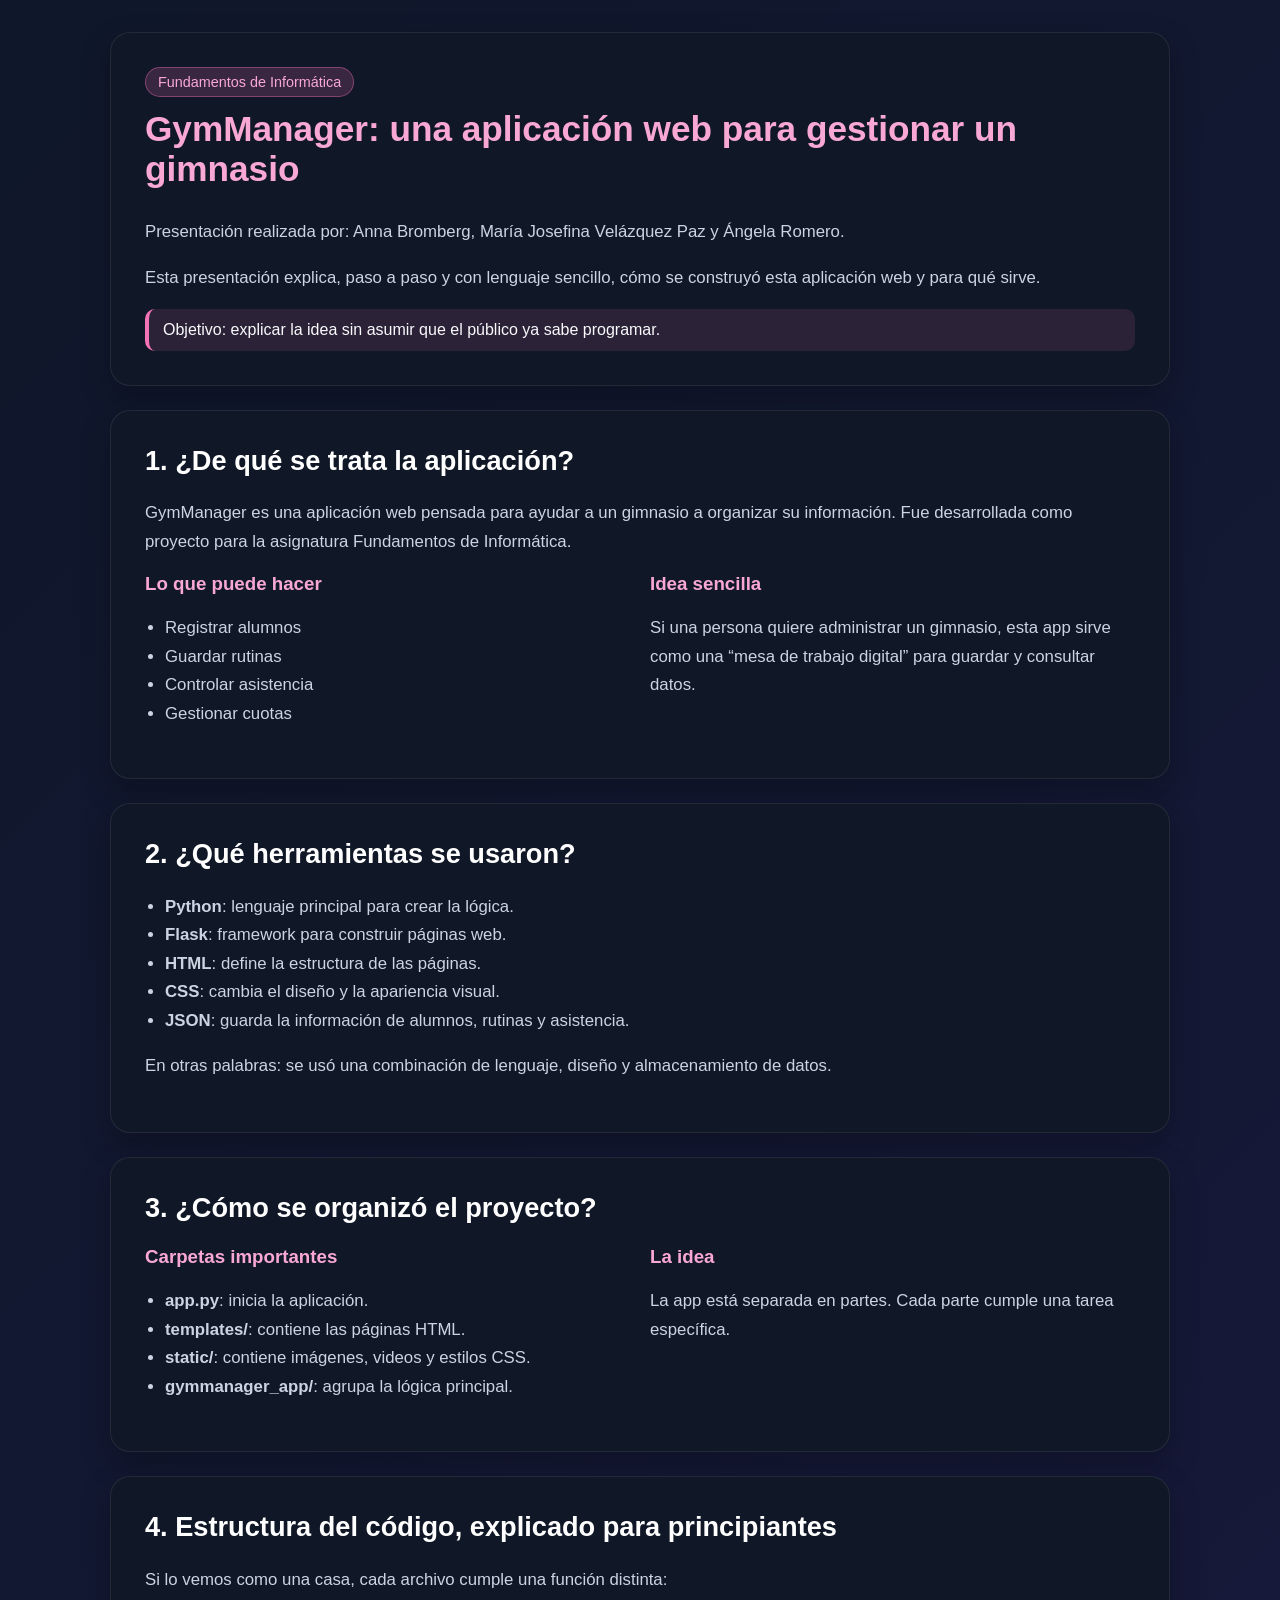
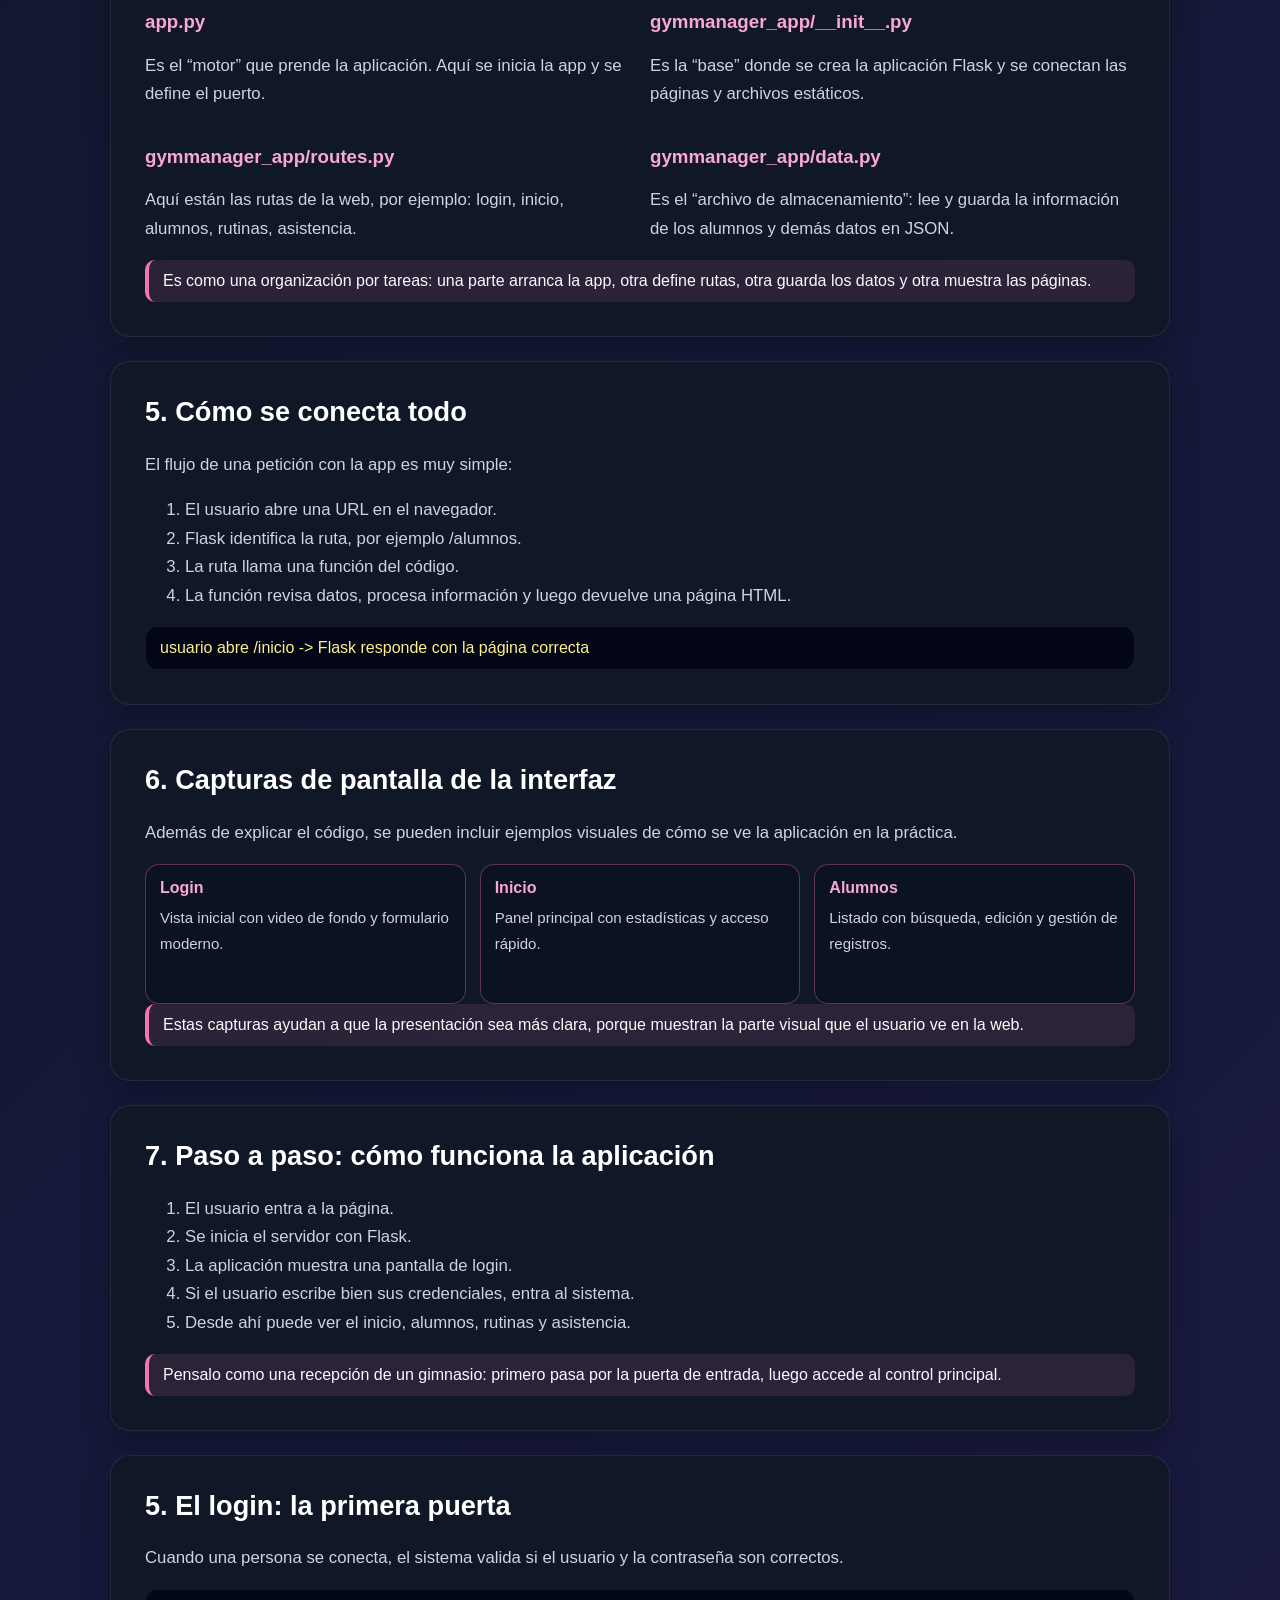
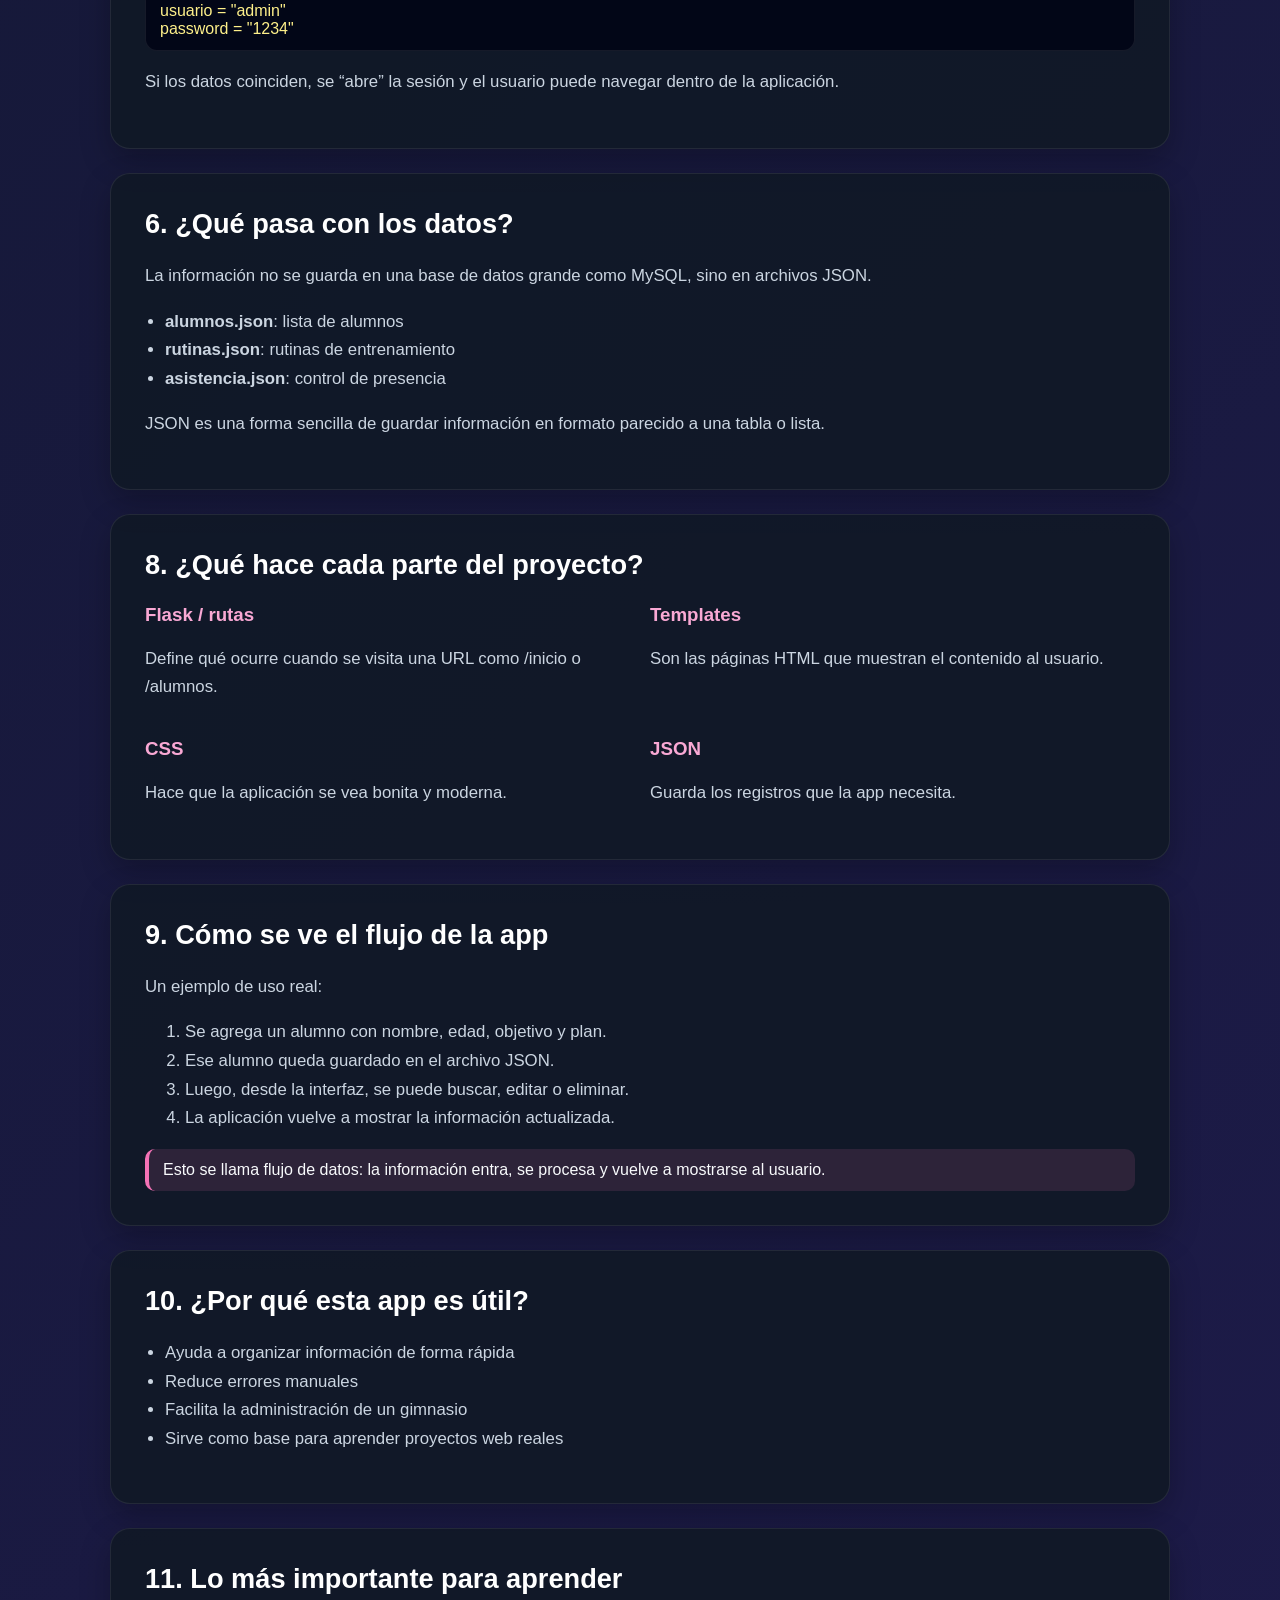
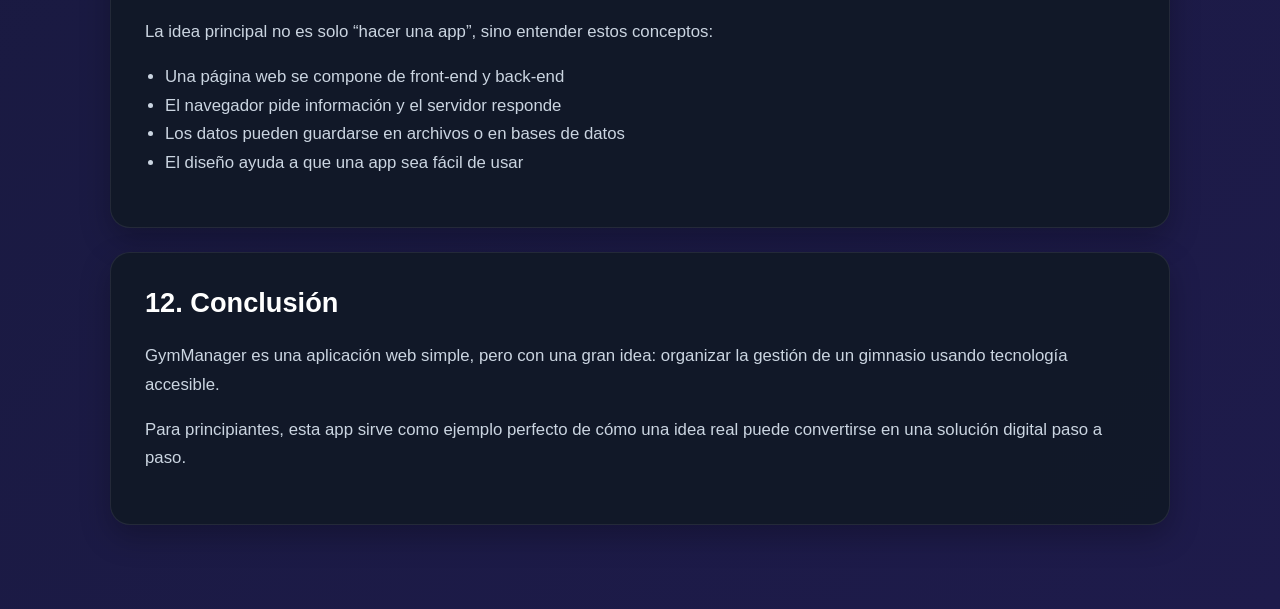
<file: presentacion/index.html>
<!DOCTYPE html>
<html lang="es">
<head>
  <meta charset="UTF-8" />
  <meta name="viewport" content="width=device-width, initial-scale=1.0" />
  <title>Presentación GymManager para principiantes</title>
  <style>
    :root {
      --bg: #0f172a;
      --panel: #111827;
      --accent: #f472b6;
      --accent2: #f9a8d4;
      --text: #f8fafc;
      --muted: #cbd5e1;
      --card: #1f2937;
    }

    * { box-sizing: border-box; }
    body {
      margin: 0;
      font-family: Arial, Helvetica, sans-serif;
      background: linear-gradient(135deg, #0f172a, #1e1b4b);
      color: var(--text);
      min-height: 100vh;
    }

    .wrap {
      max-width: 1100px;
      margin: 0 auto;
      padding: 32px 20px 60px;
    }

    .slide {
      background: rgba(17, 24, 39, 0.92);
      border: 1px solid rgba(255,255,255,0.08);
      border-radius: 20px;
      padding: 34px;
      margin-bottom: 24px;
      box-shadow: 0 12px 30px rgba(0,0,0,0.25);
    }

    h1, h2, h3 { margin-top: 0; }
    h1 { font-size: 2.2rem; color: var(--accent2); }
    h2 { font-size: 1.7rem; color: #fff; }
    h3 { color: var(--accent2); }
    p, li { color: var(--muted); line-height: 1.7; font-size: 1.05rem; }
    ul { padding-left: 20px; }
    .pill {
      display: inline-block;
      background: rgba(244, 114, 182, 0.18);
      color: var(--accent2);
      border: 1px solid rgba(244, 114, 182, 0.4);
      border-radius: 999px;
      padding: 6px 12px;
      margin-bottom: 12px;
      font-size: 0.9rem;
    }

    .grid {
      display: grid;
      grid-template-columns: 1fr 1fr;
      gap: 20px;
    }

    .note {
      background: rgba(244, 114, 182, 0.12);
      border-left: 4px solid var(--accent);
      padding: 12px 14px;
      border-radius: 10px;
    }

    .mockup-grid {
      display: grid;
      grid-template-columns: repeat(3, 1fr);
      gap: 14px;
      margin-top: 14px;
    }

    .mockup {
      background: #0b1220;
      border: 1px solid rgba(244, 114, 182, 0.35);
      border-radius: 14px;
      padding: 14px;
      min-height: 140px;
    }

    .mockup .mini-title {
      color: var(--accent2);
      font-weight: bold;
      margin-bottom: 8px;
    }

    .mockup p {
      font-size: 0.94rem;
      margin: 0;
    }

    .code {
      background: #020617;
      padding: 12px 14px;
      border-radius: 12px;
      color: #fef08a;
      border: 1px solid rgba(255,255,255,0.08);
      overflow: auto;
    }

    @media (max-width: 760px) {
      .grid { grid-template-columns: 1fr; }
      .slide { padding: 22px; }
      h1 { font-size: 1.8rem; }
    }
  </style>
</head>
<body>
  <div class="wrap">
    <section class="slide">
      <div class="pill">Fundamentos de Informática</div>
      <h1>GymManager: una aplicación web para gestionar un gimnasio</h1>
      <p>Presentación realizada por: Anna Bromberg, María Josefina Velázquez Paz y Ángela Romero.</p>
      <p>Esta presentación explica, paso a paso y con lenguaje sencillo, cómo se construyó esta aplicación web y para qué sirve.</p>
      <div class="note">Objetivo: explicar la idea sin asumir que el público ya sabe programar.</div>
    </section>

    <section class="slide">
      <h2>1. ¿De qué se trata la aplicación?</h2>
      <p>GymManager es una aplicación web pensada para ayudar a un gimnasio a organizar su información. Fue desarrollada como proyecto para la asignatura Fundamentos de Informática.</p>
      <div class="grid">
        <div>
          <h3>Lo que puede hacer</h3>
          <ul>
            <li>Registrar alumnos</li>
            <li>Guardar rutinas</li>
            <li>Controlar asistencia</li>
            <li>Gestionar cuotas</li>
          </ul>
        </div>
        <div>
          <h3>Idea sencilla</h3>
          <p>Si una persona quiere administrar un gimnasio, esta app sirve como una “mesa de trabajo digital” para guardar y consultar datos.</p>
        </div>
      </div>
    </section>

    <section class="slide">
      <h2>2. ¿Qué herramientas se usaron?</h2>
      <ul>
        <li><strong>Python</strong>: lenguaje principal para crear la lógica.</li>
        <li><strong>Flask</strong>: framework para construir páginas web.</li>
        <li><strong>HTML</strong>: define la estructura de las páginas.</li>
        <li><strong>CSS</strong>: cambia el diseño y la apariencia visual.</li>
        <li><strong>JSON</strong>: guarda la información de alumnos, rutinas y asistencia.</li>
      </ul>
      <p>En otras palabras: se usó una combinación de lenguaje, diseño y almacenamiento de datos.</p>
    </section>

    <section class="slide">
      <h2>3. ¿Cómo se organizó el proyecto?</h2>
      <div class="grid">
        <div>
          <h3>Carpetas importantes</h3>
          <ul>
            <li><strong>app.py</strong>: inicia la aplicación.</li>
            <li><strong>templates/</strong>: contiene las páginas HTML.</li>
            <li><strong>static/</strong>: contiene imágenes, videos y estilos CSS.</li>
            <li><strong>gymmanager_app/</strong>: agrupa la lógica principal.</li>
          </ul>
        </div>
        <div>
          <h3>La idea</h3>
          <p>La app está separada en partes. Cada parte cumple una tarea específica.</p>
        </div>
      </div>
    </section>

    <section class="slide">
      <h2>4. Estructura del código, explicado para principiantes</h2>
      <p>Si lo vemos como una casa, cada archivo cumple una función distinta:</p>
      <div class="grid">
        <div>
          <h3><strong>app.py</strong></h3>
          <p>Es el “motor” que prende la aplicación. Aquí se inicia la app y se define el puerto.</p>
        </div>
        <div>
          <h3><strong>gymmanager_app/__init__.py</strong></h3>
          <p>Es la “base” donde se crea la aplicación Flask y se conectan las páginas y archivos estáticos.</p>
        </div>
        <div>
          <h3><strong>gymmanager_app/routes.py</strong></h3>
          <p>Aquí están las rutas de la web, por ejemplo: login, inicio, alumnos, rutinas, asistencia.</p>
        </div>
        <div>
          <h3><strong>gymmanager_app/data.py</strong></h3>
          <p>Es el “archivo de almacenamiento”: lee y guarda la información de los alumnos y demás datos en JSON.</p>
        </div>
      </div>
      <div class="note">Es como una organización por tareas: una parte arranca la app, otra define rutas, otra guarda los datos y otra muestra las páginas.</div>
    </section>

    <section class="slide">
      <h2>5. Cómo se conecta todo</h2>
      <p>El flujo de una petición con la app es muy simple:</p>
      <ol>
        <li>El usuario abre una URL en el navegador.</li>
        <li>Flask identifica la ruta, por ejemplo /alumnos.</li>
        <li>La ruta llama una función del código.</li>
        <li>La función revisa datos, procesa información y luego devuelve una página HTML.</li>
      </ol>
      <div class="code">usuario abre /inicio -> Flask responde con la página correcta</div>
    </section>

    <section class="slide">
      <h2>6. Capturas de pantalla de la interfaz</h2>
      <p>Además de explicar el código, se pueden incluir ejemplos visuales de cómo se ve la aplicación en la práctica.</p>
      <div class="mockup-grid">
        <div class="mockup">
          <div class="mini-title">Login</div>
          <p>Vista inicial con video de fondo y formulario moderno.</p>
        </div>
        <div class="mockup">
          <div class="mini-title">Inicio</div>
          <p>Panel principal con estadísticas y acceso rápido.</p>
        </div>
        <div class="mockup">
          <div class="mini-title">Alumnos</div>
          <p>Listado con búsqueda, edición y gestión de registros.</p>
        </div>
      </div>
      <div class="note">Estas capturas ayudan a que la presentación sea más clara, porque muestran la parte visual que el usuario ve en la web.</div>
    </section>

    <section class="slide">
      <h2>7. Paso a paso: cómo funciona la aplicación</h2>
      <ol>
        <li>El usuario entra a la página.</li>
        <li>Se inicia el servidor con Flask.</li>
        <li>La aplicación muestra una pantalla de login.</li>
        <li>Si el usuario escribe bien sus credenciales, entra al sistema.</li>
        <li>Desde ahí puede ver el inicio, alumnos, rutinas y asistencia.</li>
      </ol>
      <div class="note">Pensalo como una recepción de un gimnasio: primero pasa por la puerta de entrada, luego accede al control principal.</div>
    </section>

    <section class="slide">
      <h2>5. El login: la primera puerta</h2>
      <p>Cuando una persona se conecta, el sistema valida si el usuario y la contraseña son correctos.</p>
      <div class="code">usuario = "admin"<br/>password = "1234"</div>
      <p>Si los datos coinciden, se “abre” la sesión y el usuario puede navegar dentro de la aplicación.</p>
    </section>

    <section class="slide">
      <h2>6. ¿Qué pasa con los datos?</h2>
      <p>La información no se guarda en una base de datos grande como MySQL, sino en archivos JSON.</p>
      <ul>
        <li><strong>alumnos.json</strong>: lista de alumnos</li>
        <li><strong>rutinas.json</strong>: rutinas de entrenamiento</li>
        <li><strong>asistencia.json</strong>: control de presencia</li>
      </ul>
      <p>JSON es una forma sencilla de guardar información en formato parecido a una tabla o lista.</p>
    </section>

    <section class="slide">
      <h2>8. ¿Qué hace cada parte del proyecto?</h2>
      <div class="grid">
        <div>
          <h3>Flask / rutas</h3>
          <p>Define qué ocurre cuando se visita una URL como /inicio o /alumnos.</p>
        </div>
        <div>
          <h3>Templates</h3>
          <p>Son las páginas HTML que muestran el contenido al usuario.</p>
        </div>
        <div>
          <h3>CSS</h3>
          <p>Hace que la aplicación se vea bonita y moderna.</p>
        </div>
        <div>
          <h3>JSON</h3>
          <p>Guarda los registros que la app necesita.</p>
        </div>
      </div>
    </section>

    <section class="slide">
      <h2>9. Cómo se ve el flujo de la app</h2>
      <p>Un ejemplo de uso real:</p>
      <ol>
        <li>Se agrega un alumno con nombre, edad, objetivo y plan.</li>
        <li>Ese alumno queda guardado en el archivo JSON.</li>
        <li>Luego, desde la interfaz, se puede buscar, editar o eliminar.</li>
        <li>La aplicación vuelve a mostrar la información actualizada.</li>
      </ol>
      <div class="note">Esto se llama flujo de datos: la información entra, se procesa y vuelve a mostrarse al usuario.</div>
    </section>

    <section class="slide">
      <h2>10. ¿Por qué esta app es útil?</h2>
      <ul>
        <li>Ayuda a organizar información de forma rápida</li>
        <li>Reduce errores manuales</li>
        <li>Facilita la administración de un gimnasio</li>
        <li>Sirve como base para aprender proyectos web reales</li>
      </ul>
    </section>

    <section class="slide">
      <h2>11. Lo más importante para aprender</h2>
      <p>La idea principal no es solo “hacer una app”, sino entender estos conceptos:</p>
      <ul>
        <li>Una página web se compone de front-end y back-end</li>
        <li>El navegador pide información y el servidor responde</li>
        <li>Los datos pueden guardarse en archivos o en bases de datos</li>
        <li>El diseño ayuda a que una app sea fácil de usar</li>
      </ul>
    </section>

    <section class="slide">
      <h2>12. Conclusión</h2>
      <p>GymManager es una aplicación web simple, pero con una gran idea: organizar la gestión de un gimnasio usando tecnología accesible.</p>
      <p>Para principiantes, esta app sirve como ejemplo perfecto de cómo una idea real puede convertirse en una solución digital paso a paso.</p>
    </section>
  </div>
</body>
</html>
</file>
